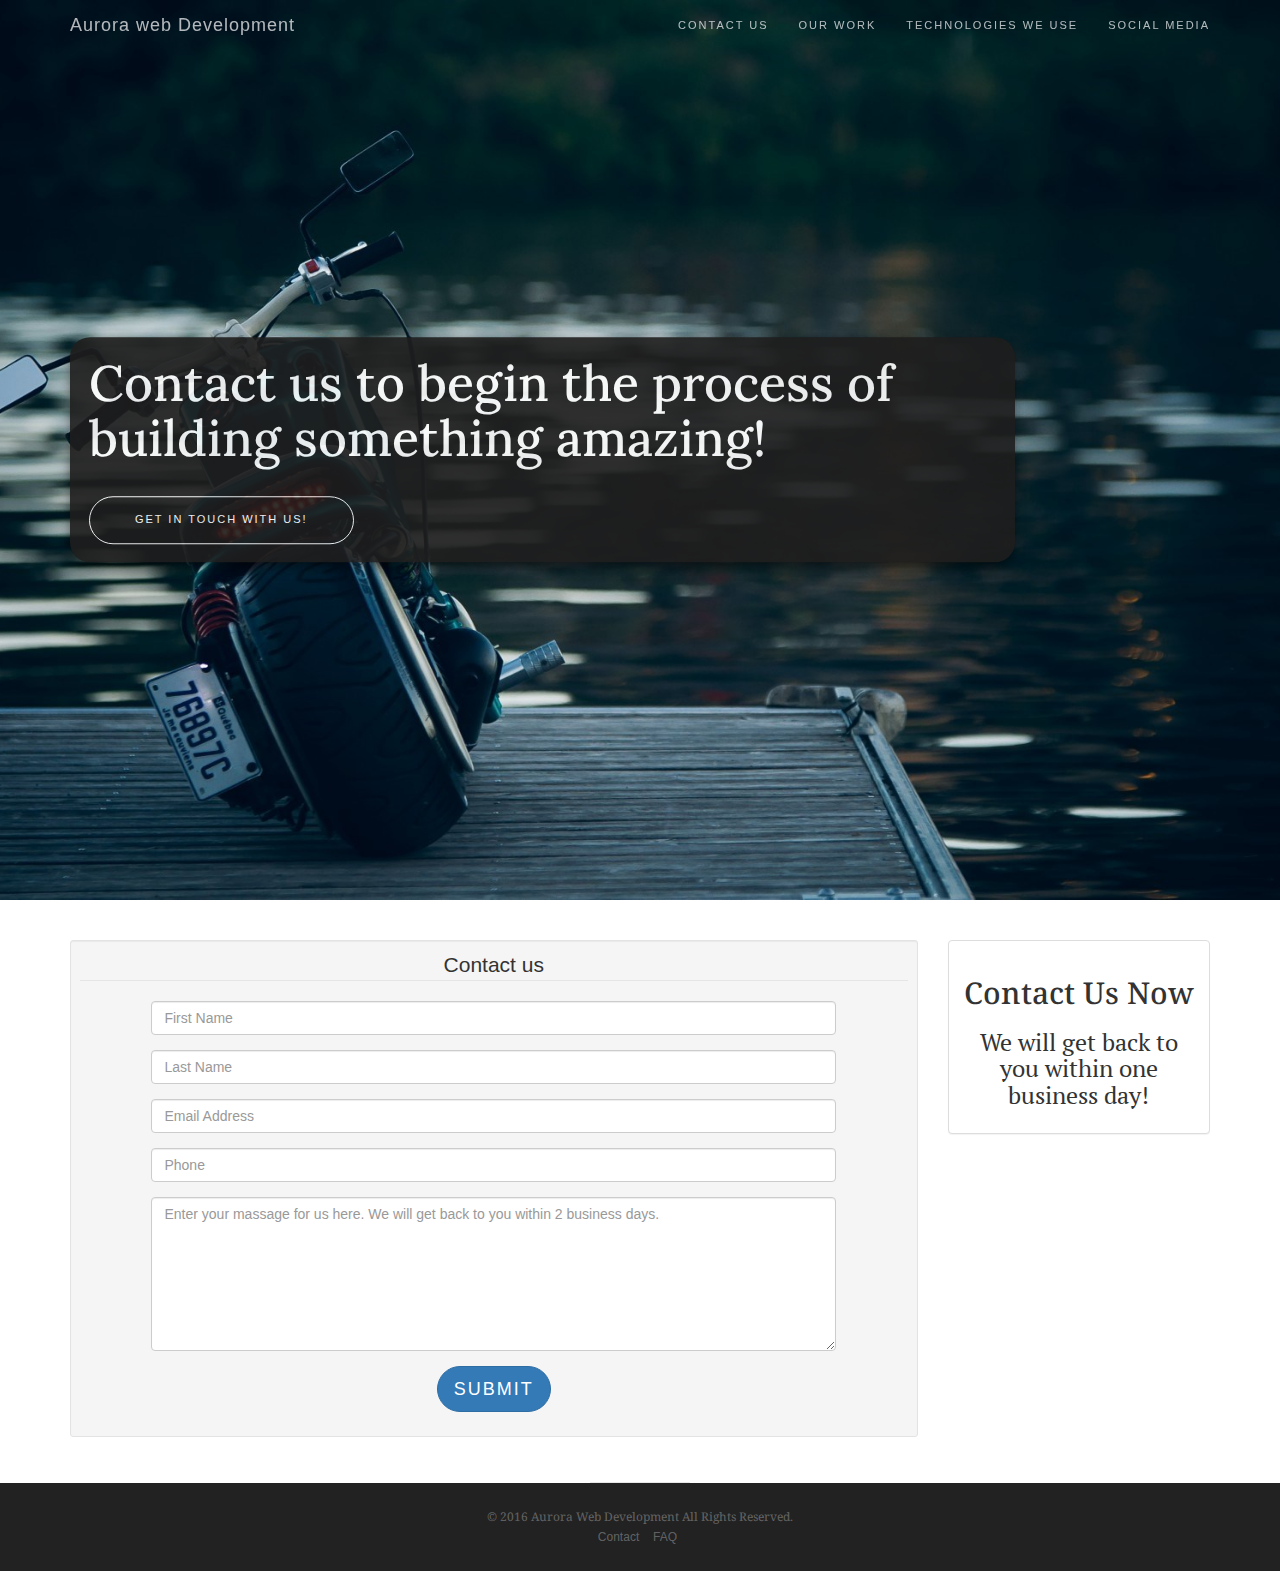
<file: contact.html>
<!DOCTYPE html>
<html lang="en">

<head>

    <meta charset="utf-8">
    <meta http-equiv="X-UA-Compatible" content="IE=edge">
    <meta name="viewport" content="width=device-width, initial-scale=1">
    <meta name="description" content="">
    <meta name="author" content="">

    <title>Aurora Web Dev</title>

    <!-- Bootstrap Core CSS -->
    <link href="bootstrap/css/bootstrap.css" rel="stylesheet">

    <link href="https://fonts.googleapis.com/css?family=Droid+Serif|Hind|Lora|Noto+Serif|PT+Serif" rel="stylesheet">


    <link rel="stylesheet" href="device-mockups/device-mockups.css">

    <!-- Theme CSS -->
    <link href="css/new-age.css" rel="stylesheet">

    <!-- HTML5 Shim and Respond.js IE8 support of HTML5 elements and media queries -->
    <!-- WARNING: Respond.js doesn't work if you view the page via file:// -->
    <!--[if lt IE 9]>
        <script src="https://oss.maxcdn.com/libs/html5shiv/3.7.0/html5shiv.js"></script>
        <script src="https://oss.maxcdn.com/libs/respond.js/1.4.2/respond.min.js"></script>
    <![endif]-->

</head>

<body id="page-top">

    <nav id="mainNav" class="navbar navbar-default navbar-fixed-top">
        <div class="container">
            <!-- Brand and toggle get grouped for better mobile display -->
            <div class="navbar-header">
                <button type="button" class="navbar-toggle collapsed" data-toggle="collapse" data-target="#bs-example-navbar-collapse-1">
                    <span class="sr-only">Toggle navigation</span> Menu <i class="fa fa-bars"></i>
                </button>
                <a class="navbar-brand page-scroll" href="#page-top">Aurora web Development</a>
            </div>

            <!-- Collect the nav links, forms, and other content for toggling -->
            <div class="collapse navbar-collapse" id="bs-example-navbar-collapse-1">
                <ul class="nav navbar-nav navbar-right">
                    <li>
                        <a href="#contact">Contact Us</a>
                    </li>
                    <li>
                        <a href="index.html">Our Work</a>
                    </li>
                    <li>
                        <a href="index.html">Technologies We Use</a>
                    </li>
                    <li>
                        <a href="index.html">Social Media</a>
                    </li>
                </ul>
            </div>
            <!-- /.navbar-collapse -->
        </div>
        <!-- /.container-fluid -->
    </nav>

    <header>
        <div class="container">
            <div class="row">
        
                <div class="col-sm-10">
                    <div class="header-content">
                        <div class="header-content-inner">
                            <h1>Contact us to begin the process of building something amazing!</h1>
                            <a href="#contact" class="btn btn-outline btn-xl page-scroll">Get in Touch With Us!</a>
                        </div>
                    </div>
                </div>



            </div>
        </div>
    </header>
    
    <div class="container">
        <br><br>
        <div class="row">
            <div class="col-md-9">
                <div class="well well-sm">
                    <form class="form-horizontal" method="post">
                        <fieldset>
                            <legend class="text-center header">Contact us</legend>
                            <div class="form-group">
                                <div class="col-md-10 col-md-offset-1">
                                    <input id="fname" name="name" type="text" placeholder="First Name" class="form-control">
                                </div>
                            </div>
                            <div class="form-group">
                                <div class="col-md-10 col-md-offset-1">
                                    <input id="lname" name="name" type="text" placeholder="Last Name" class="form-control">
                                </div>
                            </div>

                            <div class="form-group">
                                <div class="col-md-10 col-md-offset-1">
                                    <input id="email" name="email" type="text" placeholder="Email Address" class="form-control">
                                </div>
                            </div>

                            <div class="form-group">
                                <div class="col-md-10 col-md-offset-1">
                                    <input id="phone" name="phone" type="text" placeholder="Phone" class="form-control">
                                </div>
                            </div>

                            <div class="form-group">
                                <div class="col-md-10 col-md-offset-1">
                                    <textarea class="form-control" id="message" name="message" placeholder="Enter your massage for us here. We will get back to you within 2 business days."
                                        rows="7"></textarea>
                                </div>
                            </div>

                            <div class="form-group">
                                <div class="col-md-12 text-center">
                                    <button type="submit" class="btn btn-primary btn-lg">Submit</button>
                                </div>
                            </div>
                        </fieldset>
                    </form>
                </div>
            </div>
            <div class="col-md-3">
                <div>
                    <div class="panel panel-default">

                        <div class="panel-body text-center">
                            <h2>Contact Us Now</h2>
                            <h3>We will get back to you within one business day!</h3>
                        </div>
                    </div>
                </div>
            </div>
        </div>
    </div>

    <hr>
    <footer>
        <div class="container">
            <p>&copy; 2016 Aurora Web Development All Rights Reserved.</p>
            <ul class="list-inline">
                <li>
                    <a href="#contact">Contact</a>
                </li>
                <li>
                    <a href="#faq">FAQ</a>
                </li>
            </ul>
        </div>
    </footer>

    <!-- jQuery -->
    <script src="jquery/jquery.js"></script>

    <!-- Bootstrap Core JavaScript -->
    <script src="bootstrap/js/bootstrap.js"></script>
    <script src="bootstrap/js/bootstrap.min.js"></script>

    <!-- Theme JavaScript -->
    <script src="js/new-age.js"></script>

</body>

</html>
</file>
<file: device-mockups/device-mockups.css>
/*
 *	HTML5 Device Mockups
 *
 *	By:
 *		Tomi Hiltunen
 *		tomi@mitakuuluu.fi
 *		http://fi.linkedin.com/in/tomihiltunen/
 *
 *		Angelos Arnis
 *		http://fi.linkedin.com/in/angelosarnis/
 *
 *	Inluded in this package:
 *		- iPhone5 (black/white, portrait/landscape)
 *		- iPad2 (black/white, portrait/landscape)
 *		- iMac
 *		- MacBook Pro (retina model)
 *		- Nexus 7
 *		- Lumia 920
 *		- Microsoft Surface
 *		- Galaxy S3
 *
 *  Added by ben182 (@beno182):
 *		- iPhone 6
 *  	- iPhone 6 Plus
 *		- iPhone SE
 *		- iPad Air
 *		- iPad Air 2
 *		- iPad Pro
 *		- Macbook 2015
 *
 *
 */

 /* GENERAL STYLE */

.device-mockup {
	position: relative;
	width: 100%;
	padding-bottom: 61.775701%;
}

	.device-mockup > .device {
		position: absolute;
		top: 0; bottom: 0; left: 0; right: 0;
		width: 100%; height: 100%;
		background-size: 100% 100%;
		background-repeat: no-repeat;
		background-image: url("macbook/macbook.png");
	}

		.device-mockup > .device > .screen {
			position: absolute;
			top:    11.0438729%;
			bottom: 14.6747352%;
			left:   13.364486%;
			right:  13.364486%;
			overflow: hidden;
		}

		.device-mockup > .device > .button {
			position: absolute;
			top: 0; left: 0;
			display: none;
			overflow: hidden;
			border-radius: 100%;
			-webkit-border-radius: 100%;
			-moz-border-radius: 100%;
			cursor: pointer;
		}


/* DEVICES */


/* iMac */
.device-mockup.imac {
	padding-bottom: 81.230769%;
}

.device-mockup.imac > .device {
	background-image: url("imac/imac.png");
}

.device-mockup.imac > .device > .screen {
	top: 8.20707071%; bottom: 31.6919192%; left: 6.61538462%; right: 6.61538462%;
}


/* MacBook Pro */
.device-mockup.macbook {
	padding-bottom: 61.775701%;
}

.device-mockup.macbook > .device {
	background-image: url("macbook/macbook.png");
}

.device-mockup.macbook > .device > .screen {
	top: 11.0438729%; bottom: 14.6747352%; left: 13.364486%; right: 13.364486%;
}

/* MacBook 2015 */
.device-mockup.macbook_2015 {
	padding-bottom: 57.50%;
}

.device-mockup.macbook_2015 > .device,
.device-mockup.macbook_2015.grey > .device {
	background-image: url("macbook_2015/grey.png");
}

.device-mockup.macbook_2015 > .device,
.device-mockup.macbook_2015.silver > .device {
	background-image: url("macbook_2015/silver.png");
}

.device-mockup.macbook_2015 > .device,
.device-mockup.macbook_2015.gold > .device {
	background-image: url("macbook_2015/gold.png");
}

.device-mockup.macbook_2015 > .device > .screen {
    top: 7.5%; bottom: 10.9%; left: 12.46%; right: 12.56%;
}


/* iPhone 5 */
.device-mockup.iphone5,
.device-mockup.iphone5.portrait {
	padding-bottom: 210.57%;
}

.device-mockup.iphone5.landscape {
	padding-bottom: 47.49%;
}

.device-mockup.iphone5 > .device,
.device-mockup.iphone5.black > .device,
.device-mockup.iphone5.portrait.black > .device {
	background-image: url("iphone5/iphone5_port_black.png");
}

.device-mockup.iphone5.landscape > .device,
.device-mockup.iphone5.landscape.black > .device {
	background-image: url("iphone5/iphone5_land_black.png");
}

.device-mockup.iphone5.white > .device,
.device-mockup.iphone5.portrait.white > .device {
	background-image: url("iphone5/iphone5_port_white.png");
}

.device-mockup.iphone5.landscape.white > .device {
	background-image: url("iphone5/iphone5_land_white.png");
}

.device-mockup.iphone5 > .device > .screen,
.device-mockup.iphone5.portrait > .device > .screen {
    top: 14.78%; bottom: 13.78%; left: 8.77%; right: 7.77%;
}

.device-mockup.iphone5.landscape > .device > .screen {
    top: 7.422488%; bottom: 8.422488%; left: 14.919127%; right: 14.019127%;
}

.device-mockup.iphone5 > .device > .button,
.device-mockup.iphone5.portrait > .device > .button {
	display: block;
    top: 88.3%; bottom: 2.5%; left: 40%; right: 40%;
}

.device-mockup.iphone5.landscape > .device > .button {
	display: block;
    top: 40%; bottom: 41%; left: 88.4%; right: 2.3%;
}

/* iPhone SE */
.device-mockup.iphone_se,
.device-mockup.iphone_se.portrait {
	padding-bottom: 209.83%;
}

.device-mockup.iphone_se.landscape {
	padding-bottom: 47.66%;
}

.device-mockup.iphone_se > .device,
.device-mockup.iphone_se.black > .device,
.device-mockup.iphone_se.portrait.black > .device {
	background-image: url("iphone_se/iphone_se_port_black.png");
}

.device-mockup.iphone_se.landscape > .device,
.device-mockup.iphone_se.landscape.black > .device {
	background-image: url("iphone_se/iphone_se_land_black.png");
}

.device-mockup.iphone_se.white > .device,
.device-mockup.iphone_se.portrait.white > .device {
	background-image: url("iphone_se/iphone_se_port_white.png");
}

.device-mockup.iphone_se.landscape.white > .device {
	background-image: url("iphone_se/iphone_se_land_white.png");
}

.device-mockup.iphone_se.gold > .device,
.device-mockup.iphone_se.portrait.gold > .device {
	background-image: url("iphone_se/iphone_se_port_gold.png");
}

.device-mockup.iphone_se.landscape.gold > .device {
	background-image: url("iphone_se/iphone_se_land_gold.png");
}

.device-mockup.iphone_se.rose > .device,
.device-mockup.iphone_se.portrait.rose > .device {
	background-image: url("iphone_se/iphone_se_port_rose.png");
}

.device-mockup.iphone_se.landscape.rose > .device {
	background-image: url("iphone_se/iphone_se_land_rose.png");
}

.device-mockup.iphone_se > .device > .screen,
.device-mockup.iphone_se.portrait > .device > .screen {
	top: 16.28%; bottom: 16.28%; left: 11.77%; right: 11.77%;
}

.device-mockup.iphone_se.landscape > .device > .screen {
	top: 11.722488%; bottom: 11.722488%; left: 16.0191273%; right: 16.0191273%;
}

.device-mockup.iphone_se > .device > .button,
.device-mockup.iphone_se.portrait > .device > .button {
	display: block;
	top: 86.3%; bottom: 5.5%; left:  42%; right: 42%;
}

.device-mockup.iphone_se.landscape > .device > .button {
	display: block;
	top: 42%; bottom: 42%; left:  86.4%; right: 5.1%;
}

/* iPhone 6 */
.device-mockup.iphone6,
.device-mockup.iphone6.portrait {
	padding-bottom: 207.19%;
}

.device-mockup.iphone6.landscape {
	padding-bottom: 48.76%;
}

.device-mockup.iphone6 > .device,
.device-mockup.iphone6.black > .device,
.device-mockup.iphone6.portrait.black > .device {
	background-image: url("iphone_6/iphone_6_port_black.png");
}

.device-mockup.iphone6.landscape > .device,
.device-mockup.iphone6.landscape.black > .device {
	background-image: url("iphone_6/iphone_6_land_black.png");
}

.device-mockup.iphone6.white > .device,
.device-mockup.iphone6.portrait.white > .device {
	background-image: url("iphone_6/iphone_6_port_white.png");
}

.device-mockup.iphone6.landscape.white > .device {
	background-image: url("iphone_6/iphone_6_land_white.png");
}

.device-mockup.iphone6.gold > .device,
.device-mockup.iphone6.portrait.gold > .device {
	background-image: url("iphone_6/iphone_6_port_gold.png");
}

.device-mockup.iphone6.landscape.gold > .device {
	background-image: url("iphone_6/iphone_6_land_gold.png");
}

.device-mockup.iphone6 > .device > .screen,
.device-mockup.iphone6.portrait > .device > .screen {
	top: 12.58%; bottom: 12.88%; left: 6.77%; right: 6.77%;
}

.device-mockup.iphone6.landscape > .device > .screen {
	top: 6.77%; bottom: 6.77%; left: 12.58%; right: 12.88%;
}

.device-mockup.iphone6 > .device > .button,
.device-mockup.iphone6.portrait > .device > .button {
	display: block;
	top: 88.6%; bottom: 3.2%; left: 42%; right: 42%;
}

.device-mockup.iphone6.landscape > .device > .button {
	display: block;
	top: 42%; bottom: 42%; left:  88.6%; right: 3.2%;
}

/* iPhone 6 Plus*/
.device-mockup.iphone6_plus,
.device-mockup.iphone6_plus.portrait {
	padding-bottom: 201.76%;
}

.device-mockup.iphone6_plus.landscape {
	padding-bottom: 49.56%;
}

.device-mockup.iphone6_plus > .device,
.device-mockup.iphone6_plus.black > .device,
.device-mockup.iphone6_plus.portrait.black > .device {
	background-image: url("iphone_6_plus/iphone_6_plus_black_port.png");
}

.device-mockup.iphone6_plus.landscape > .device,
.device-mockup.iphone6_plus.landscape.black > .device {
	background-image: url("iphone_6_plus/iphone_6_plus_black_land.png");
}

.device-mockup.iphone6_plus.white > .device,
.device-mockup.iphone6_plus.portrait.white > .device {
	background-image: url("iphone_6_plus/iphone_6_plus_white_port.png");
}

.device-mockup.iphone6_plus.landscape.white > .device {
	background-image: url("iphone_6_plus/iphone_6_plus_white_land.png");
}

.device-mockup.iphone6_plus.gold > .device,
.device-mockup.iphone6_plus.portrait.gold > .device {
	background-image: url("iphone_6_plus/iphone_6_plus_gold_port.png");
}

.device-mockup.iphone6_plus.landscape.gold > .device {
	background-image: url("iphone_6_plus/iphone_6_plus_gold_land.png");
}

.device-mockup.iphone6_plus > .device > .screen,
.device-mockup.iphone6_plus.portrait > .device > .screen {
    top: 11.58%; bottom: 11.58%; left: 5.97%; right: 5.97%;
}

.device-mockup.iphone6_plus.landscape > .device > .screen {
    top: 5.97%; bottom: 5.97%; left: 11.38%; right: 11.58%;
}

.device-mockup.iphone6_plus > .device > .button,
.device-mockup.iphone6_plus.portrait > .device > .button {
	display: block;
    top: 89.9%; bottom: 3.2%; left: 43%; right: 43%;
}

.device-mockup.iphone6_plus.landscape > .device > .button {
	display: block;
	top: 43%; bottom: 43%; left: 89.9%; right: 3.2%;
}

/* iPad */
.device-mockup.ipad,
.device-mockup.ipad.portrait {
	padding-bottom: 128.406276%;
}

.device-mockup.ipad.landscape {
	padding-bottom: 79.9086758%;
}

.device-mockup.ipad > .device,
.device-mockup.ipad.black > .device,
.device-mockup.ipad.portrait.black > .device {
	background-image: url("ipad/ipad_port_black.png");
}

.device-mockup.ipad.white > .device,
.device-mockup.ipad.portrait.white > .device {
	background-image: url("ipad/ipad_port_white.png");
}

.device-mockup.ipad.landscape > .device,
.device-mockup.ipad.landscape.black > .device {
	background-image: url("ipad/ipad_land_black.png");
}

.device-mockup.ipad.landscape.white > .device {
	background-image: url("ipad/ipad_land_white.png");
}

.device-mockup.ipad > .device > .screen,
.device-mockup.ipad.portrait > .device > .screen {
	top: 12.025723%; bottom: 12.154341%; left: 13.45995%; right: 13.45995%;
}

.device-mockup.ipad.landscape > .device > .screen {
	top: 13.87755102%; bottom: 13.87755102%; left: 11.5459883%; right: 11.5459883%;
}

.device-mockup.ipad > .device > .button,
.device-mockup.ipad.portrait > .device > .button {
	display: block;
	top: 90.2%; bottom: 5.5%; left: 47.3%; right: 47.3%;
}

.device-mockup.ipad.landscape > .device > .button {
	display: block;
	top: 47.3%; bottom: 47.3%; left: 90.8%; right: 4.9%;
}

/* iPad Air */
.device-mockup.ipad_air,
.device-mockup.ipad_air.portrait {
	padding-bottom: 141.27%;
}

.device-mockup.ipad_air.landscape {
	padding-bottom: 70.79%;
}

.device-mockup.ipad_air > .device,
.device-mockup.ipad_air.grey > .device,
.device-mockup.ipad_air.portrait.grey > .device {
	background-image: url("ipad_air/ipad_air_gray_port.png");
}

.device-mockup.ipad_air.silver > .device,
.device-mockup.ipad_air.portrait.silver > .device {
	background-image: url("ipad_air/ipad_air_silver_port.png");
}

.device-mockup.ipad_air.landscape > .device,
.device-mockup.ipad_air.landscape.grey > .device {
	background-image: url("ipad_air/ipad_air_gray_land.png");
}

.device-mockup.ipad_air.landscape.silver > .device {
	background-image: url("ipad_air/ipad_air_silver_land.png");
}

.device-mockup.ipad_air > .device > .screen,
.device-mockup.ipad_air.portrait > .device > .screen {
	top: 9.025723%; bottom: 9.154341%; left: 7.45995%; right: 6.45995%;
}

.device-mockup.ipad_air.landscape > .device > .screen {
    top: 6.877551%; bottom: 6.877551%; left: 9.545988%; right: 9.545988%;
}

.device-mockup.ipad_air > .device > .button,
.device-mockup.ipad_air.portrait > .device > .button {
	display: block;
    top: 93.2%; bottom: 2.5%; left: 47.3%; right: 47.3%;
}

.device-mockup.ipad_air.landscape > .device > .button {
	display: block;
	top: 47.3%; bottom: 47.3%; left: 93.1%; right: 2.1%;
}

/* iPad Air 2 */
.device-mockup.ipad_air_2,
.device-mockup.ipad_air_2.portrait {
    padding-bottom: 141.38%;
}

.device-mockup.ipad_air_2.landscape {
	padding-bottom: 70.73%;
}

.device-mockup.ipad_air_2 > .device,
.device-mockup.ipad_air_2.grey > .device,
.device-mockup.ipad_air_2.portrait.grey > .device {
	background-image: url("ipad_air_2/ipad_air_2_gray_port.png");
}

.device-mockup.ipad_air_2.silver > .device,
.device-mockup.ipad_air_2.portrait.silver > .device {
	background-image: url("ipad_air_2/ipad_air_2_silver_port.png");
}

.device-mockup.ipad_air_2.gold > .device,
.device-mockup.ipad_air_2.portrait.gold > .device {
	background-image: url("ipad_air_2/ipad_air_2_gold_port.png");
}

.device-mockup.ipad_air_2.landscape > .device,
.device-mockup.ipad_air_2.landscape.grey > .device {
	background-image: url("ipad_air_2/ipad_air_2_gray_land.png");
}

.device-mockup.ipad_air_2.landscape.silver > .device {
	background-image: url("ipad_air_2/ipad_air_2_silver_land.png");
}

.device-mockup.ipad_air_2.landscape.gold > .device {
	background-image: url("ipad_air_2/ipad_air_2_gold_land.png");
}

.device-mockup.ipad_air_2 > .device > .screen,
.device-mockup.ipad_air_2.portrait > .device > .screen {
	top: 9.025723%; bottom: 8.854341%; left: 6.15995%; right: 6.15995%;
}

.device-mockup.ipad_air_2.landscape > .device > .screen {
    top: 6.277551%; bottom: 6.277551%; left: 8.545988%; right: 8.545988%;
}

.device-mockup.ipad_air_2 > .device > .button,
.device-mockup.ipad_air_2.portrait > .device > .button {
	display: block;
    top: 93.2%; bottom: 2.1%; left: 46.3%; right: 46.5%;
}

.device-mockup.ipad_air_2.landscape > .device > .button {
	display: block;
	top: 46.5%; bottom: 46.8%; left: 93.5%; right: 1.9%;
}

/* iPad Pro */
.device-mockup.ipad_pro,
.device-mockup.ipad_pro.portrait {
    padding-bottom: 138.63%;
}

.device-mockup.ipad_pro.landscape {
	padding-bottom: 72.14%;
}

.device-mockup.ipad_pro > .device,
.device-mockup.ipad_pro.grey > .device,
.device-mockup.ipad_pro.portrait.grey > .device {
	background-image: url("ipad_pro/ipad_pro_port_black.png");
}

.device-mockup.ipad_pro.silver > .device,
.device-mockup.ipad_pro.portrait.silver > .device {
	background-image: url("ipad_pro/ipad_pro_port_silver.png");
}

.device-mockup.ipad_pro.gold > .device,
.device-mockup.ipad_pro.portrait.gold > .device {
	background-image: url("ipad_pro/ipad_pro_port_gold.png");
}

.device-mockup.ipad_pro.landscape > .device,
.device-mockup.ipad_pro.landscape.grey > .device {
	background-image: url("ipad_pro/ipad_pro_land_black.png");
}

.device-mockup.ipad_pro.landscape.silver > .device {
	background-image: url("ipad_pro/ipad_pro_land_silver.png");
}

.device-mockup.ipad_pro.landscape.gold > .device {
	background-image: url("ipad_pro/ipad_pro_land_gold.png");
}

.device-mockup.ipad_pro > .device > .screen,
.device-mockup.ipad_pro.portrait > .device > .screen {
    top: 7.025723%; bottom: 6.854341%; left: 5.15995%; right: 5.15995%;
}

.device-mockup.ipad_pro.landscape > .device > .screen {
    top: 5.177551%; bottom: 5.177551%; left: 6.945988%; right: 6.945988%;
}

.device-mockup.ipad_pro > .device > .button,
.device-mockup.ipad_pro.portrait > .device > .button {
	display: block;
    top: 94.9%; bottom: 1.5%; left: 47.3%; right: 47.1%;
}

.device-mockup.ipad_pro.landscape > .device > .button {
	display: block;
    top: 47.5%; bottom: 47.5%; left: 94.8%; right: 1.5%;
}


/* Galaxy S3 */
.device-mockup.galaxy_s3,
.device-mockup.galaxy_s3.portrait {
	padding-bottom: 178.787879%;
}

.device-mockup.galaxy_s3.landscape {
	padding-bottom: 55.9322034%;
}

.device-mockup.galaxy_s3 > .device,
.device-mockup.galaxy_s3.black > .device,
.device-mockup.galaxy_s3.portrait.black > .device {
	background-image: url("galaxy_s3/s3_port_black.png");
}

.device-mockup.galaxy_s3.landscape > .device,
.device-mockup.galaxy_s3.landscape.black > .device {
	background-image: url("galaxy_s3/s3_land_black.png");
}

.device-mockup.galaxy_s3.white > .device,
.device-mockup.galaxy_s3.portrait.white > .device {
	background-image: url("galaxy_s3/s3_port_white.png");
}

.device-mockup.galaxy_s3.landscape.white > .device {
	background-image: url("galaxy_s3/s3_land_white.png");
}

.device-mockup.galaxy_s3 > .device > .screen,
.device-mockup.galaxy_s3.portrait > .device > .screen {
	top: 12.3728814%; bottom: 15.5367232%; left: 13.8383838%; right: 13.8383838%;
}

.device-mockup.galaxy_s3.landscape > .device > .screen {
	top: 13.8383838%; bottom: 13.8383838%; left: 12.3728814%; right: 15.5367232%;
}


/* Galaxy S5 */
.device-mockup.galaxy_s5,
.device-mockup.galaxy_s5.portrait {
  padding-bottom: 194.188862%;
}

.device-mockup.galaxy_s5.landscape {
  padding-bottom: 51.496259%;
}

.device-mockup.galaxy_s5 > .device,
.device-mockup.galaxy_s5.black > .device,
.device-mockup.galaxy_s5.portrait.black > .device {
  background-image: url("galaxy_s5/galaxy_s5_port_black.png");
}

.device-mockup.galaxy_s5.landscape > .device,
.device-mockup.galaxy_s5.landscape.black > .device {
  background-image: url("galaxy_s5/galaxy_s5_land_black.png");
}

.device-mockup.galaxy_s5.white > .device,
.device-mockup.galaxy_s5.portrait.white > .device {
  background-image: url("galaxy_s5/galaxy_s5_port_white.png");
}

.device-mockup.galaxy_s5.landscape.white > .device {
  background-image: url("galaxy_s5/galaxy_s5_land_white.png");
}

.device-mockup.galaxy_s5 > .device > .screen,
.device-mockup.galaxy_s5.portrait > .device > .screen {
  top: 10.2%; bottom: 10.1%; left: 6.3%; right: 6.4%;
}

.device-mockup.galaxy_s5.landscape > .device > .screen {
  top: 6.6%; bottom: 6.2%; left: 10.15%; right: 10%;
}


/* Galaxy Tab4 */
.device-mockup.galaxy_tab4,
.device-mockup.galaxy_tab4.landscape {
  padding-bottom: 72.689464%;
}

.device-mockup.galaxy_tab4 > .device,
.device-mockup.galaxy_tab4.black > .device,
.device-mockup.galaxy_tab4.landscape.black > .device {
  background-image: url("galaxy_tab4/galaxy_tab4_land_black.png");
}

.device-mockup.galaxy_tab4.white > .device,
.device-mockup.galaxy_tab4.landscape.white > .device {
  background-image: url("galaxy_tab4/galaxy_tab4_land_white.png");
}

.device-mockup.galaxy_tab4 > .device > .screen,
.device-mockup.galaxy_tab4.landscape > .device > .screen {
  top: 11.5%; bottom: 11.5%; left: 5.4%; right: 5.2%;
}


/* Lumia 920 */
.device-mockup.lumia920,
.device-mockup.lumia920.portrait {
	padding-bottom: 172.796353%;
}

.device-mockup.lumia920.landscape {
	padding-bottom: 56.3330381%;
}

.device-mockup.lumia920 > .device,
.device-mockup.lumia920.portrait > .device {
	background-image: url("lumia920/lumia920_port.png");
}

.device-mockup.lumia920.landscape > .device {
	background-image: url("lumia920/lumia920_land.png");
}
.device-mockup.lumia920 > .device > .screen,
.device-mockup.lumia920.portrait > .device > .screen {
	top: 10.6420405%; bottom: 18.9973615%; left: 13.5258359%; right: 13.5258359%;
}

.device-mockup.lumia920.landscape > .device > .screen {
	top: 12.2641509%; bottom: 12.2641509%; left: 10.5403012%; right: 18.6005314%;
}


/* Nexus 7 */
.device-mockup.nexus7,
.device-mockup.nexus7.portrait {
	padding-bottom: 156.521739%;
}

.device-mockup.nexus7.landscape {
	padding-bottom: 63.6678201%;
}

.device-mockup.nexus7 > .device,
.device-mockup.nexus7.portrait > .device {
	background-image: url("nexus7/nexus7_port.png");
}

.device-mockup.nexus7.landscape > .device {
	background-image: url("nexus7/nexus7_land.png");
}

.device-mockup.nexus7 > .device > .screen,
.device-mockup.nexus7.portrait > .device > .screen {
	top: 13.1365741%; bottom: 12.7893519%; left: 13.7681159%; right: 13.7681159%;
}

.device-mockup.nexus7.landscape > .device > .screen {
	top: 13.7681159%; bottom: 13.7681159%; left: 13.0911188%; right: 13.0911188%;
}


/* Microsoft Surface */
.device-mockup.surface,
.device-mockup.surface.landscape {
	padding-bottom: 64.7584973%;
}

.device-mockup.surface > .device,
.device-mockup.surface.landscape > .device {
	background-image: url("surface/surface.png");
}

.device-mockup.surface > .device > .screen,
.device-mockup.surface.landscape > .device > .screen {
	top: 14.5488029%; bottom: 14.9171271%; left: 9.36195587%; right: 9.36195587%;
}

/* Samsung TV */
.device-mockup.samsung_tv,
.device-mockup.samsung_tv.landscape {
	padding-bottom: 64.68%;
}

.device-mockup.samsung_tv > .device,
.device-mockup.samsung_tv.landscape > .device {
	background-image: url("samsung_tv/samsung_tv.png");
}

.device-mockup.samsung_tv > .device > .screen,
.device-mockup.samsung_tv.landscape > .device > .screen {
    top: 2.148803%; bottom: 12.817127%; left: 1.261956%; right: 1.361956%;
}
</file>
<file: css/new-age.css>
/*!
 * Start Bootstrap - New Age v3.3.7 (http://startbootstrap.com/template-overviews/new-age)
 * Copyright 2013-2016 Start Bootstrap
 * Licensed under MIT (https://github.com/BlackrockDigital/startbootstrap/blob/gh-pages/LICENSE)
 */
 
.heading-font {
  font-family: 'Catamaran', 'Helvetica', 'Arial', 'sans-serif';
  font-weight: 200;
  letter-spacing: 1px;
}
.body-font {
  font-family: 'Muli', 'Helvetica', 'Arial', 'sans-serif';
}
.alt-font {
  font-family: 'Lato', 'Helvetica', 'Arial', 'sans-serif';
  text-transform: uppercase;
  letter-spacing: 2px;
}
html,
body {
  height: 100%;
  width: 100%;
}
body {
  font-family: 'Muli', 'Helvetica', 'Arial', 'sans-serif';
}
a {
  -webkit-transition: all 0.35s;
  -moz-transition: all 0.35s;
  transition: all 0.35s;
  color: #8291b9;
}
a:hover,
a:focus {
  color: #8291b9;
}
hr {
  max-width: 100px;
  margin: 25px auto 0;
  border-width: 1px;
  border-color: rgba(34, 34, 34, 0.1);
}
hr.light {
  border-color: white;
}

h1{
  font-family: 'Lora', serif;
}
h2{
  font-family: 'Droid Serif', serif;
  }
h3{
  font-family: 'PT Serif', serif;
  }
h4{
  font-family: 'Hind', sans-serif;
  }
h5{
  font-family: 'Droid Serif', serif;
  }
h6 {
  font-family: 'Catamaran', 'Helvetica', 'Arial', 'sans-serif';
  font-weight: 200;
  letter-spacing: 1px;
}
p {
  font-size: 18px;
  line-height: 1.5;
  margin-bottom: 20px;
  font-family: 'Noto Serif', serif;
}
.navbar-default {
  background-color: white;
  border-color: rgba(34, 34, 34, 0.05);
  -webkit-transition: all 0.35s;
  -moz-transition: all 0.35s;
  transition: all 0.35s;
  font-family: 'Catamaran', 'Helvetica', 'Arial', 'sans-serif';
  font-weight: 200;
  letter-spacing: 1px;
}
.navbar-default .navbar-header .navbar-brand {
  font-family: 'Catamaran', 'Helvetica', 'Arial', 'sans-serif';
  font-weight: 200;
  letter-spacing: 1px;
  color: #8291b9;
}
.navbar-default .navbar-header .navbar-brand:hover,
.navbar-default .navbar-header .navbar-brand:focus {
  color: #8291b9;
}
.navbar-default .navbar-header .navbar-toggle {
  font-size: 12px;
  color: #222222;
  padding: 8px 10px;
}
.navbar-default .nav > li > a {
  font-family: 'Lato', 'Helvetica', 'Arial', 'sans-serif';
  text-transform: uppercase;
  letter-spacing: 2px;
  font-size: 11px;
}
.navbar-default .nav > li > a,
.navbar-default .nav > li > a:focus {
  color: #222222;
}
.navbar-default .nav > li > a:hover,
.navbar-default .nav > li > a:focus:hover {
  color: #0d95e8;
}
.navbar-default .nav > li.active > a,
.navbar-default .nav > li.active > a:focus {
  color: #0d95e8 !important;
  background-color: transparent;
}
.navbar-default .nav > li.active > a:hover,
.navbar-default .nav > li.active > a:focus:hover {
  background-color: transparent;
}
@media (min-width: 768px) {
  .navbar-default {
    background-color: transparent;
    border-color: transparent;
  }
  .navbar-default .navbar-header .navbar-brand {
    color: rgba(255, 255, 255, 0.7);
  }
  .navbar-default .navbar-header .navbar-brand:hover,
  .navbar-default .navbar-header .navbar-brand:focus {
    color: white;
  }
  .navbar-default .nav > li > a,
  .navbar-default .nav > li > a:focus {
    color: rgba(255, 255, 255, 0.7);
  }
  .navbar-default .nav > li > a:hover,
  .navbar-default .nav > li > a:focus:hover {
    color: white;
  }
  .navbar-default.affix {
    background-color: white;
    border-color: rgba(34, 34, 34, 0.1);
  }
  .navbar-default.affix .navbar-header .navbar-brand {
    color: #222222;
  }
  .navbar-default.affix .navbar-header .navbar-brand:hover,
  .navbar-default.affix .navbar-header .navbar-brand:focus {
    color: #8291b9;
  }
  .navbar-default.affix .nav > li > a,
  .navbar-default.affix .nav > li > a:focus {
    color: #222222;
  }
  .navbar-default.affix .nav > li > a:hover,
  .navbar-default.affix .nav > li > a:focus:hover {
    color: #8291b9;
  }
}
header {
  position: relative;
  width: 100%;
  min-height: auto;
  overflow-y: hidden;

 background: url("../img/hero.jpg");
 background-size:     cover;                      /* <------ */
 background-repeat:   no-repeat;
 background-position: center center;              /* optional, center the image */
  color: white;
}
header .header-content {
  text-align: center;
  padding: 150px 0 50px;
  position: relative;
}
header .header-content .header-content-inner {
  position: relative;
  max-width: 500px;
  margin: 0 auto;
  background-color: #1e1d1d;
  padding: 2%;
  opacity: .9;
  border-radius: 20px;
  -webkit-box-shadow: -1px 5px 13px -3px rgba(0,0,0,0.75);
-moz-box-shadow: -1px 5px 13px -3px rgba(0,0,0,0.75);
box-shadow: -1px 5px 13px -3px rgba(0,0,0,0.75);
}
header .header-content .header-content-inner h1 {
  margin-top: 0;
  margin-bottom: 30px;
  font-size: 30px;
}
header .header-content .header-content-inner .list-badges {
  margin-bottom: 25px;
}
header .header-content .header-content-inner .list-badges img {
  height: 50px;
  margin-bottom: 25px;
}
header .device-container {
  max-width: 300px;
  margin: 0 auto 100px;
}
header .device-container .screen img {
  border-radius: 3px;
}
@media (min-width: 768px) {
  header {
    min-height: 100%;
  }
  header .header-content {
    text-align: left;
    padding: 0;
    height: 100vh;
  }
  header .header-content .header-content-inner {
    max-width: none;
    margin: 0;
    position: absolute;
    top: 50%;
    transform: translateY(-50%);
  }
  header .header-content .header-content-inner h1 {
    font-size: 35px;
  }
  header .device-container {
    max-width: none;
    max-height: calc(0vh);
    margin: 100px auto 0;
  }
}
@media (min-width: 992px) {
  header .header-content .header-content-inner h1 {
    font-size: 50px;
  }
}
section {
  padding: 100px 0;
}
section h2 {
  font-size: 50px;
}
section.download {
  padding: 150px 0;
  position: relative;
}
section.download h2 {
  margin-top: 0;
  font-size: 50px;
}
section.download .badges .badge-link {
  display: block;
  margin-bottom: 25px;
}
section.download .badges .badge-link:last-child {
  margin-bottom: 0;
}
section.download .badges .badge-link img {
  height: 60px;
}
@media (min-width: 768px) {
  section.download .badges .badge-link {
    display: inline-block;
    margin-bottom: 0;
  }
}
@media (min-width: 768px) {
  section.download h2 {
    font-size: 70px;
  }
}
section.features .section-heading {
  margin-bottom: 100px;
}
section.features .section-heading h2 {
  margin-top: 0;
}
section.features .section-heading p {
  margin-bottom: 0;
}
section.features .device-container,
section.features .feature-item {
  max-width: 300px;
  margin: 0 auto;
}
section.features .device-container {
  margin-bottom: 100px;
}
@media (min-width: 992px) {
  section.features .device-container {
    margin-bottom: 0;
  }
}
section.features .feature-item {
  text-align: center;
  margin-bottom: 100px;
}
section.features .feature-item h3 {
  font-size: 30px;
}
section.features .feature-item i {
  font-size: 80px;
  background: -webkit-linear-gradient(to left, #ffffff, #eaeaea);
  background: linear-gradient(to left, #ffffff, #eaeaea);
  -webkit-background-clip: text;
  -webkit-text-fill-color: transparent;
}
@media (min-width: 992px) {
  section.features .device-container,
  section.features .feature-item {
    max-width: none;
  }
}
.features{
    position: relative;
  width: 100%;
  min-height: auto;
  overflow-y: hidden;
  background-color: #79c4f2;
  color: white;
}
section.cta {
  position: relative;
  -webkit-background-size: cover;
  -moz-background-size: cover;
  background-size: cover;
  -o-background-size: cover;
  background-position: center;
  background-image: url('../img/bg-cta.jpg');
  padding: 250px 0;
}
section.cta .cta-content {
  position: relative;
  z-index: 1;
}
section.cta .cta-content h2 {
  margin-top: 0;
  margin-bottom: 25px;
  color: white;
  max-width: 450px;
  font-size: 50px;
}
@media (min-width: 768px) {
  section.cta .cta-content h2 {
    font-size: 80px;
  }
}
section.cta .overlay {
  height: 100%;
  width: 100%;
  background-color: rgba(0, 0, 0, 0.5);
  position: absolute;
  top: 0;
  left: 0;
}
section.contact {
  text-align: center;
}
section.contact h2 {
  margin-top: 0;
  margin-bottom: 25px;
}
section.contact h2 i {
  color: #dd4b39;
}
section.contact ul.list-social {
  margin-bottom: 0;
}
section.contact ul.list-social li a {
  display: block;
  height: 80px;
  width: 80px;
  line-height: 80px;
  font-size: 40px;
  border-radius: 100%;
  color: white;
}
section.contact ul.list-social li.social-twitter a {
  background-color: #1da1f2;
}
section.contact ul.list-social li.social-twitter a:hover {
  background-color: #0d95e8;
}
section.contact ul.list-social li.social-facebook a {
  background-color: #3b5998;
}
section.contact ul.list-social li.social-facebook a:hover {
  background-color: #344e86;
}
section.contact ul.list-social li.social-google-plus a {
  background-color: #dd4b39;
}
section.contact ul.list-social li.social-google-plus a:hover {
  background-color: #d73925;
}
footer {
  background-color: #222222;
  padding: 25px 0;
  color: rgba(255, 255, 255, 0.3);
  text-align: center;
}
footer p {
  font-size: 12px;
  margin: 0;
}
footer ul {
  margin-bottom: 0;
}
footer ul li a {
  font-size: 12px;
  color: rgba(255, 255, 255, 0.3);
}
footer ul li a:hover,
footer ul li a:focus,
footer ul li a:active,
footer ul li a.active {
  text-decoration: none;
}
.bg-primary {
  background: #f9f9f9;
  background: -webkit-linear-gradient(#f9f9f9, #f7f8f9);
  background: linear-gradient(#f9f9f9, #f7f8f9);
}
.text-primary {
  color: #0d95e8;
}
.no-gutter > [class*='col-'] {
  padding-right: 0;
  padding-left: 0;
}
.btn-outline {
  color: white;
  border-color: white;
  border: 1px solid;
}
.btn-outline:hover,
.btn-outline:focus,
.btn-outline:active,
.btn-outline.active {
  color: white;
  background-color: #0d95e8;
  border-color: #0d95e8;
}
.btn {
  font-family: 'Lato', 'Helvetica', 'Arial', 'sans-serif';
  text-transform: uppercase;
  letter-spacing: 2px;
  border-radius: 300px;
}
.btn-xl {
  padding: 15px 45px;
  font-size: 11px;
}
::-moz-selection {
  color: white;
  text-shadow: none;
  background: #222222;
}
::selection {
  color: white;
  text-shadow: none;
  background: #222222;
}
img::selection {
  color: white;
  background: transparent;
}
img::-moz-selection {
  color: white;
  background: transparent;
}
body {
  webkit-tap-highlight-color: #222222;
}
.red{
    color:red;
    }
.form-area
{
    background-color: #FAFAFA;
	padding: 10px 40px 60px;
	margin: 10px 0px 60px;
	border: 1px solid GREY;
	}
  .portfolio{
background: white; /* fallback for old browsers */

        
  }
  .box {
    border-radius: 3px;
    box-shadow: 0 2px 5px 0 rgba(0, 0, 0, 0.16), 0 2px 10px 0 rgba(0, 0, 0, 0.12);
    padding: 10px 25px;
    text-align: right;
    display: block;
    margin-top: 60px;
    background-color: #f2f4f9;
}
.box-icon {
    background-color: white;
    border-radius: 50%;
    display: table;
    height: 100px;
    margin: 0 auto;
    width: 100px;
    margin-top: -61px;
    background-image: url("img/bill.jpg")
}
.box-icon span {
    color: #fff;
    display: table-cell;
    text-align: center;
    vertical-align: middle;
}
.info h4 {
    font-size: 26px;
    letter-spacing: 2px;
    text-transform: uppercase;
}
.info > p {
    color: #717171;
    font-size: 16px;
    padding-top: 10px;
    text-align: justify;
}
.info > a {
    background-color: #03a9f4;
    border-radius: 2px;
    box-shadow: 0 2px 5px 0 rgba(0, 0, 0, 0.16), 0 2px 10px 0 rgba(0, 0, 0, 0.12);
    color: #fff;
    transition: all 0.5s ease 0s;
}
.info > a:hover {
    background-color: #0288d1;
    box-shadow: 0 2px 3px 0 rgba(0, 0, 0, 0.16), 0 2px 5px 0 rgba(0, 0, 0, 0.12);
    color: #fff;
    transition: all 0.5s ease 0s;
}
</file>
